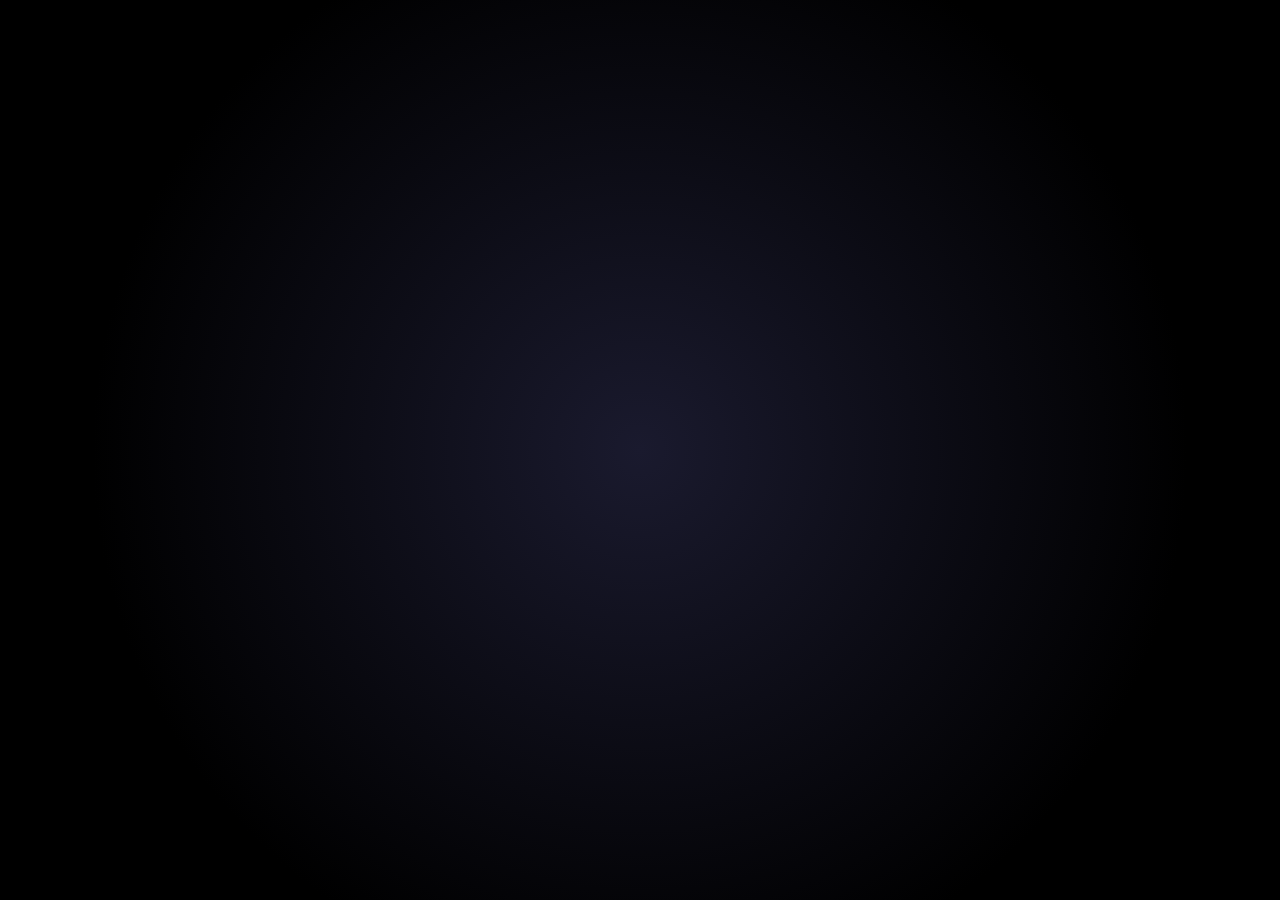
<file: galaxy.html>
<!DOCTYPE html>
<html lang="en">
<head>
    <meta charset="UTF-8">
    <meta name="viewport" content="width=device-width, initial-scale=1.0">
    <title>Grok Galaxy Background with Shooting Stars</title>
    <style>
        body {
            margin: 0;
            height: 100vh;
            background: radial-gradient(circle at center, #1a1a2e 0%, #000000 70%);
            overflow: hidden;
            display: flex;
            justify-content: center;
            align-items: center;
        }

        .galaxy-background {
            position: fixed;
            top: 0;
            left: 0;
            width: 100%;
            height: 100%;
            z-index: -1;
            opacity: 0;
            transition: opacity 1s ease-in-out;
        }

        .galaxy-background.active {
            opacity: 0.7; /* Subtle overlay effect */
        }

        .stars {
            position: absolute;
            top: 0;
            left: 0;
            width: 100%;
            height: 100%;
            background: transparent;
            box-shadow: 
                100px 200px 1px #ffffff,
                300px 400px 1px #e0e0e0,
                600px 100px 1px #d9d9d9,
                800px 600px 1px #f5f5f5,
                200px 700px 1px #cccccc,
                400px 300px 1px #e6e6e6,
                700px 500px 1px #ffffff,
                900px 200px 1px #d9d9d9,
                150px 350px 1px #f0f0f0,
                500px 250px 1px #e5e5e5;
            animation: twinkle 5s infinite alternate;
        }

        .stars-medium {
            box-shadow: 
                150px 250px 1.5px #ffffff,
                350px 450px 1.5px #e0e0e0,
                650px 150px 1.5px #d9d9d9,
                850px 650px 1.5px #f5f5f5,
                250px 750px 1.5px #cccccc,
                450px 350px 1.5px #e6e6e6,
                550px 550px 1.5px #ffffff,
                750px 300px 1.5px #d9d9d9;
            animation-duration: 7s;
        }

        .stars-large {
            box-shadow: 
                200px 300px 2px #ffffff,
                400px 500px 2px #e0e0e0,
                700px 200px 2px #d9d9d9,
                900px 700px 2px #f5f5f5,
                300px 600px 2px #cccccc,
                600px 400px 2px #e6e6e6;
            animation-duration: 10s;
        }

        .nebula {
            position: absolute;
            width: 100%;
            height: 100%;
            background: radial-gradient(circle at 30% 30%, rgba(50, 50, 150, 0.2) 0%, transparent 50%),
                        radial-gradient(circle at 70% 70%, rgba(150, 50, 100, 0.2) 0%, transparent 50%);
            opacity: 0.3;
            animation: nebula-glow 15s infinite alternate;
        }

        #galaxyCanvas {
            position: absolute;
            top: 0;
            left: 0;
            z-index: -1;
            opacity: 0;
            transition: opacity 1s ease-in-out;
        }

        #galaxyCanvas.active {
            opacity: 0.7; /* Subtle overlay effect */
        }

        @keyframes twinkle {
            0% { opacity: 0.7; transform: scale(1); }
            100% { opacity: 1; transform: scale(1.2); }
        }

        @keyframes nebula-glow {
            0% { opacity: 0.3; }
            100% { opacity: 0.5; }
        }
    </style>
</head>
<body>
    <div class="galaxy-background">
        <div class="stars stars-small"></div>
        <div class="stars stars-medium"></div>
        <div class="stars stars-large"></div>
        <div class="nebula"></div>
    </div>
    <canvas id="galaxyCanvas"></canvas>

    <script>
        const canvas = document.getElementById('galaxyCanvas');
        const ctx = canvas.getContext('2d');
        canvas.width = window.innerWidth;
        canvas.height = window.innerHeight;

        const stars = [];
        const shootingStars = [];
        for (let i = 0; i < 200; i++) {
            stars.push({
                x: Math.random() * canvas.width,
                y: Math.random() * canvas.height,
                radius: Math.random() * 2,
                opacity: Math.random() * 0.5 + 0.5
            });
        }

        function createShootingStar() {
            const startX = Math.random() * canvas.width;
            const startY = Math.random() * canvas.height / 4; // Start near top
            const angle = Math.random() * Math.PI / 4 + Math.PI / 8; // Diagonal trajectory
            shootingStars.push({
                x: startX,
                y: startY,
                length: 50,
                speed: 10,
                opacity: 1,
                vx: Math.cos(angle) * 10,
                vy: Math.sin(angle) * 10,
                life: 30 // Frames to live
            });
        }

        function animateCanvas() {
            ctx.fillStyle = 'rgba(0, 0, 0, 0.1)';
            ctx.fillRect(0, 0, canvas.width, canvas.height);

            // Draw static stars
            stars.forEach(star => {
                ctx.beginPath();
                ctx.arc(star.x, star.y, star.radius, 0, Math.PI * 2);
                ctx.fillStyle = `rgba(255, 255, 255, ${star.opacity})`;
                ctx.fill();
                star.opacity += (Math.random() - 0.5) * 0.02;
                star.opacity = Math.max(0.5, Math.min(1, star.opacity));
            });

            // Draw shooting stars
            shootingStars.forEach((star, index) => {
                ctx.beginPath();
                ctx.moveTo(star.x, star.y);
                ctx.lineTo(star.x - star.vx * star.length / star.speed, star.y - star.vy * star.length / star.speed);
                ctx.strokeStyle = `rgba(255, 255, 255, ${star.opacity})`;
                ctx.lineWidth = 2;
                ctx.stroke();

                // Update position
                star.x += star.vx;
                star.y += star.vy;
                star.life -= 1;
                star.opacity = star.life / 30;

                // Remove when life expires
                if (star.life <= 0) {
                    shootingStars.splice(index, 1);
                }
            });

            // Randomly spawn shooting stars
            if (Math.random() < 0.01) { // 1% chance per frame
                createShootingStar();
            }

            requestAnimationFrame(animateCanvas);
        }
        animateCanvas();

        const galaxyBackground = document.querySelector('.galaxy-background');
        const galaxyCanvas = document.getElementById('galaxyCanvas');
        let idleTimeout;

        function showGalaxy() {
            galaxyBackground.classList.add('active');
            galaxyCanvas.classList.add('active');
        }

        function hideGalaxy() {
            galaxyBackground.classList.remove('active');
            galaxyCanvas.classList.remove('active');
        }

        function resetIdleTimer() {
            clearTimeout(idleTimeout);
            hideGalaxy();
            idleTimeout = setTimeout(showGalaxy, 5000);
        }

        resetIdleTimer();

        ['mousemove', 'click', 'keypress', 'scroll'].forEach(event => {
            window.addEventListener(event, resetIdleTimer);
        });

        window.addEventListener('resize', () => {
            canvas.width = window.innerWidth;
            canvas.height = window.innerHeight;
            stars.forEach(star => {
                star.x = Math.random() * canvas.width;
                star.y = Math.random() * canvas.height;
            });
        });
    </script>
</body>
</html>
</file>
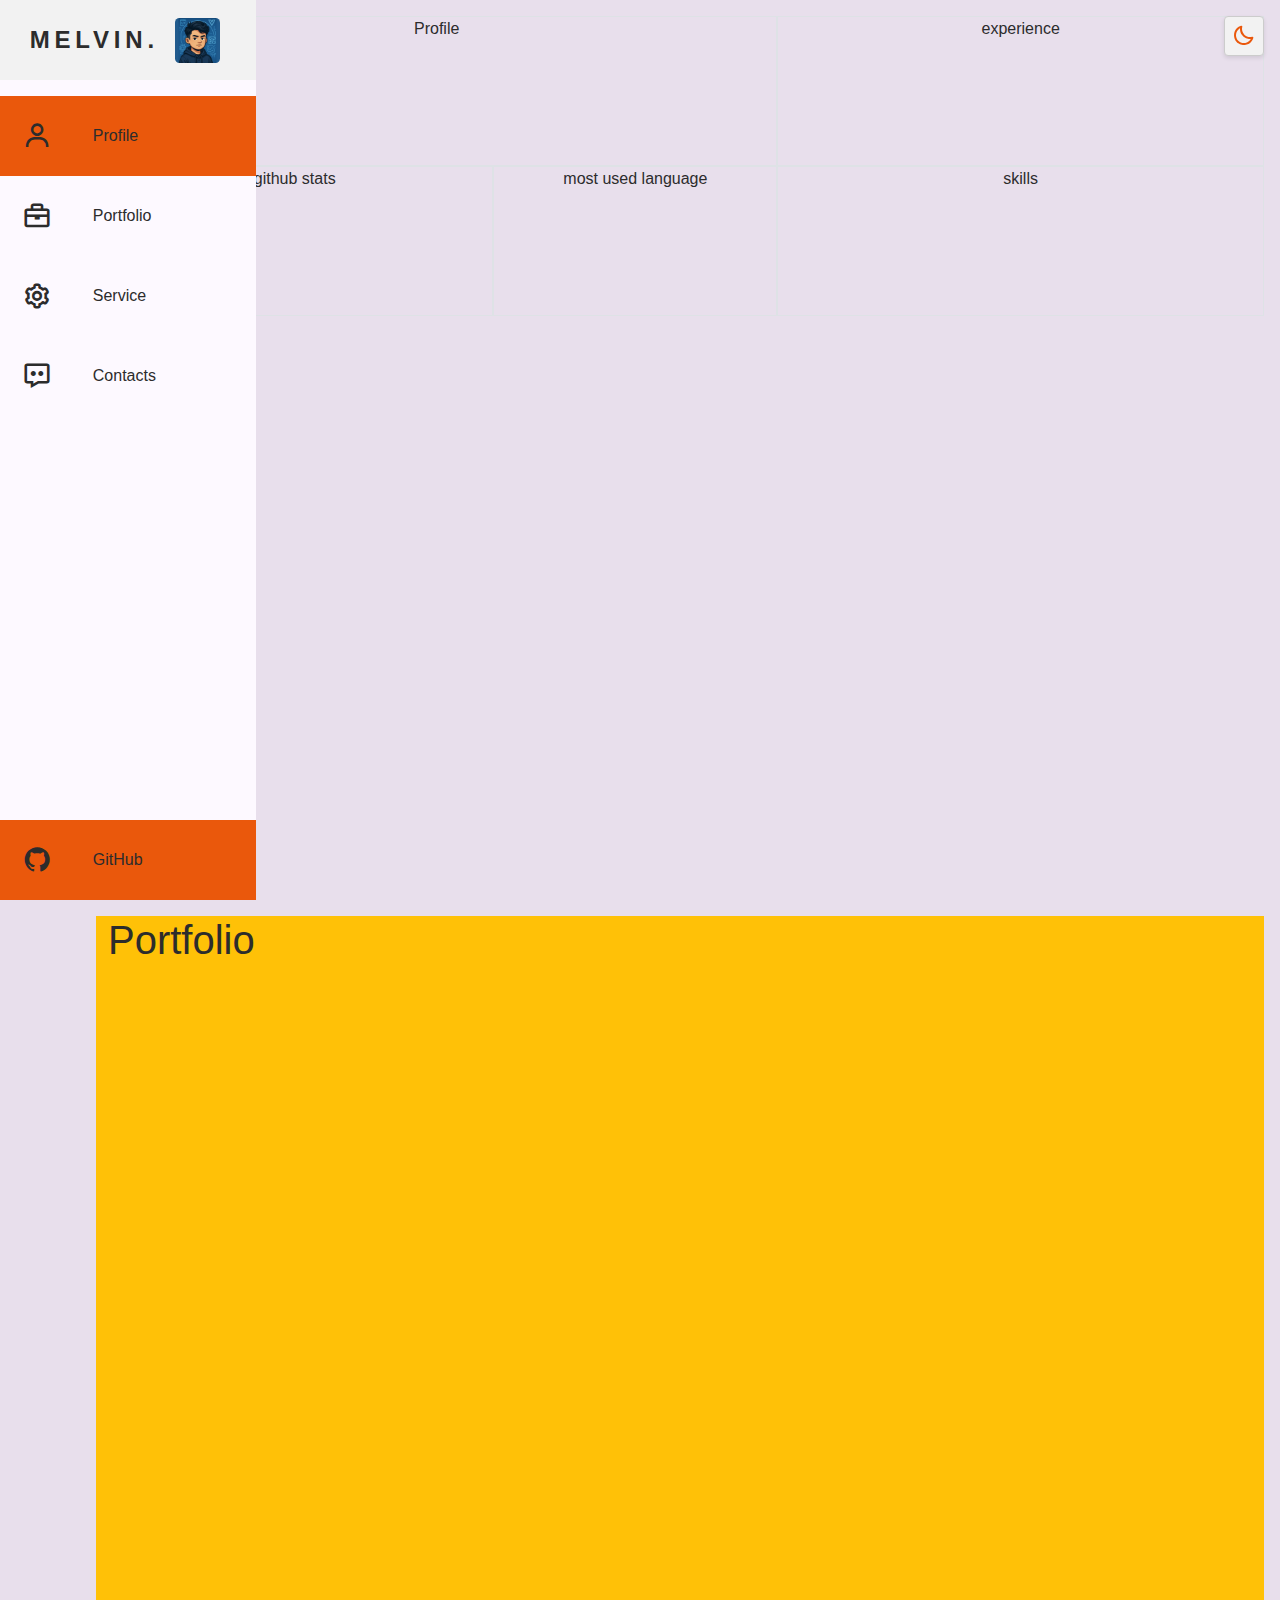
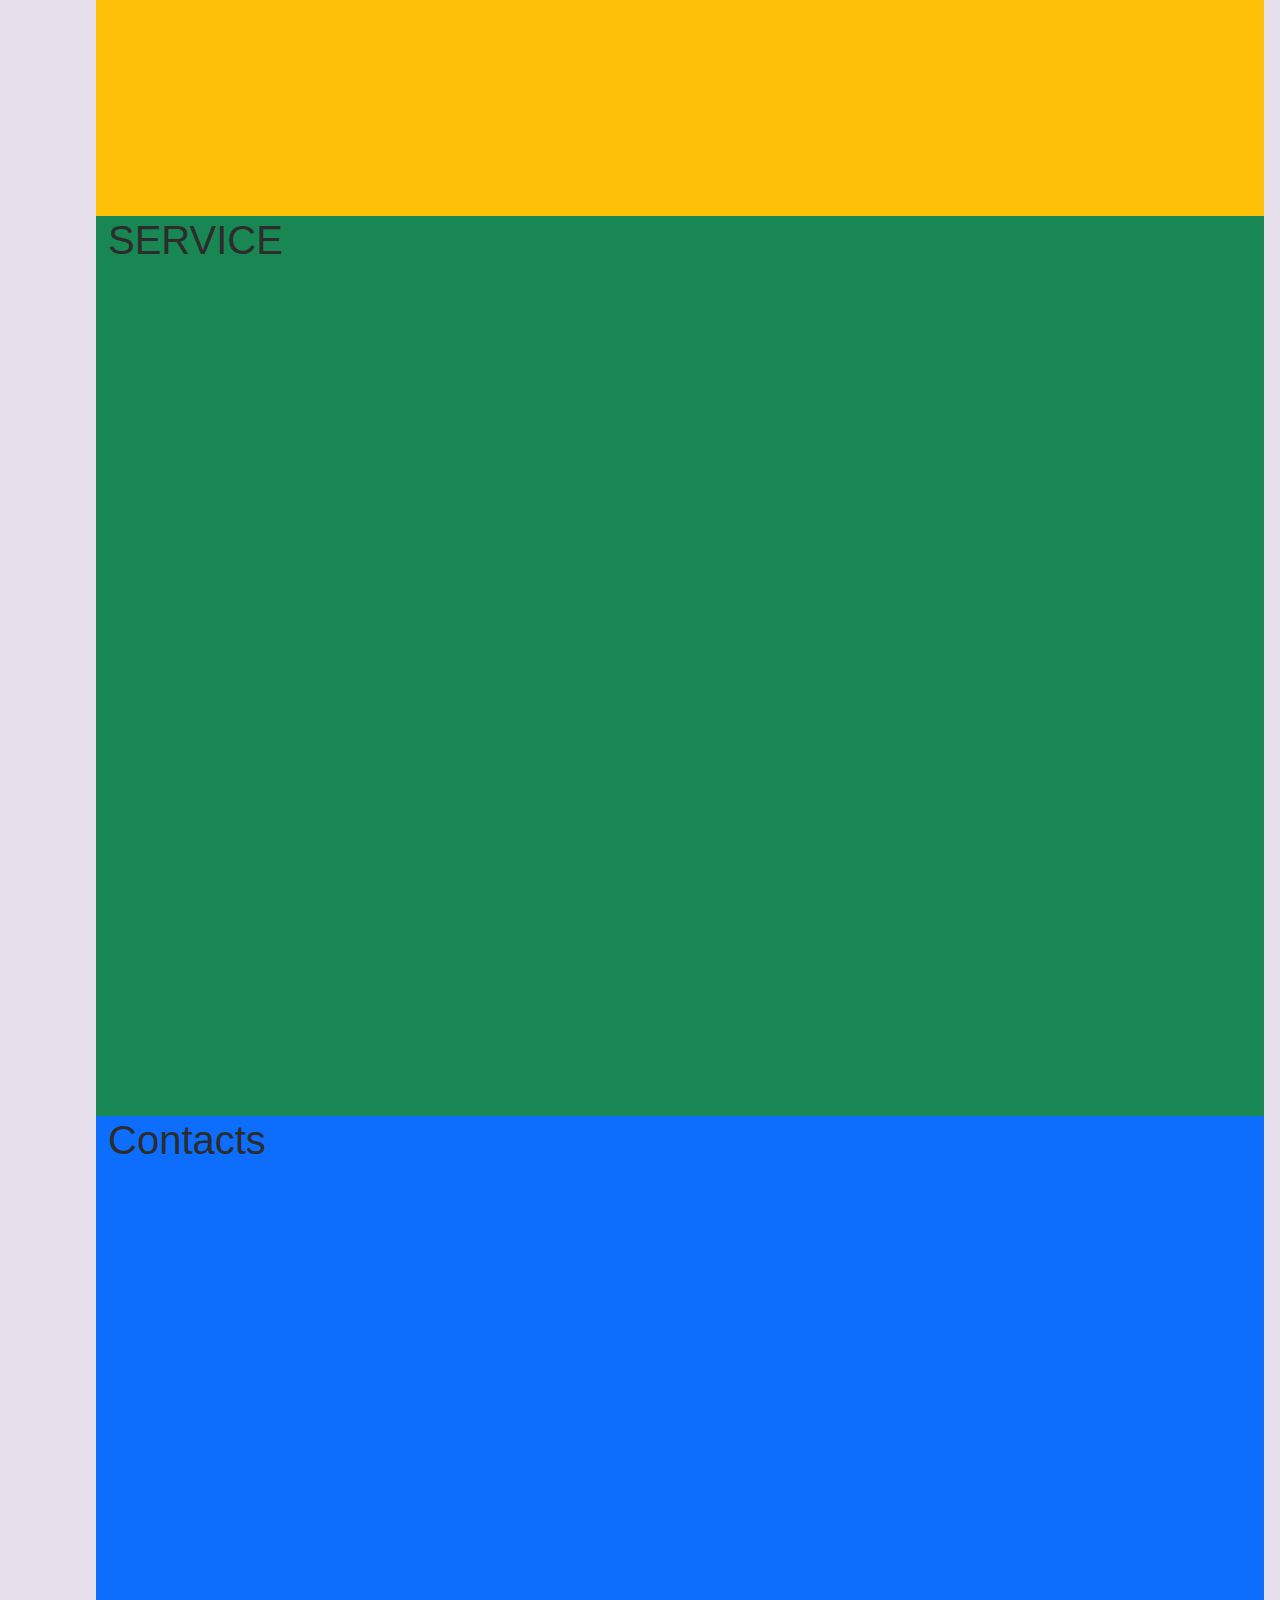
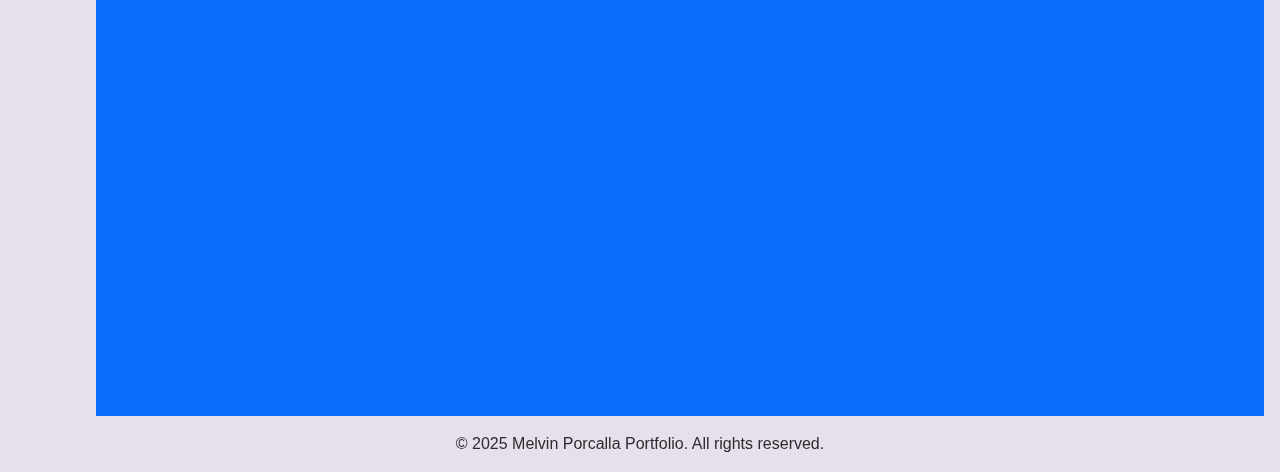
<file: index copy.html>
<html lang="en">
<head>
  <!-- Charset & Compatibility -->
  <meta charset="UTF-8">
  <meta http-equiv="X-UA-Compatible" content="IE=edge">
  <meta name="viewport" content="width=device-width, initial-scale=1.0">

  <!-- Title & Meta Description -->
  <title>Melvin Porcalla | Web Developer</title>
  <meta name="description" content="Portfolio of Melvin Porcalla, a Web Developer crafting responsive websites and user-friendly interfaces.">
  <meta name="author" content="Melvin Porcalla">

  <!-- Favicon -->
  <link rel="icon" href="./assets/images/favicon_io/favicon-32x32.png" type="image/png" sizes="32x32">
  <link rel="apple-touch-icon" href="./assets/images/favicon_io/apple-touch-icon.png">
  <link rel="manifest" href="./assets/images/favicon_io/site.webmanifest">

  <!-- Preconnect & DNS Prefetch -->
  <link rel="preconnect" href="https://cdn.jsdelivr.net" crossorigin>
  <link rel="dns-prefetch" href="https://cdn.jsdelivr.net">

  <!-- Open Graph / Facebook -->
  <meta property="og:title" content="Melvin Porcalla | Frontend Developer">
  <meta property="og:description" content="Explore my projects and see how I bring ideas to life through modern web design.">
  <meta property="og:image" content="./assets/images/preview.jpg">
  <meta property="og:url" content="https://yourdomain.com/">
  <meta property="og:type" content="website">

  <!-- Twitter Cards -->
  <meta name="twitter:card" content="summary_large_image">
  <meta name="twitter:title" content="Melvin Porcalla | Frontend Developer">
  <meta name="twitter:description" content="Frontend Developer portfolio of Melvin Porcalla. View UI/UX web projects built with modern tools like Vue.js.">
  <meta name="twitter:image" content="./assets/images/preview.jpg">

  <!-- Bootstrap & Boxicons CSS (via CDN) -->
  <link rel="stylesheet" href="https://cdn.jsdelivr.net/npm/bootstrap@5.3.7/dist/css/bootstrap.min.css" integrity="sha384-..." crossorigin="anonymous">
  <link rel="stylesheet" href="https://cdn.jsdelivr.net/npm/boxicons@2.1.4/css/boxicons.min.css">

  <!-- Main Custom Styles -->
  <link rel="stylesheet" href="./assets/css/utilities.css">
  <link rel="stylesheet" href="./assets/css/components.css">
  <link rel="stylesheet" href="./assets/css/sidebar.css">
  <link rel="stylesheet" href="./assets/css/main.css">
</head>

<style>
  #profile {
    height: 100vh;
  }

  .profile .col-12,
  .github-stats .col-7,
  .github-stats .col-5,
  .experience .col-12,
  .skills .col-12 {
  height: 150px;
}

</style>

<body>
  
  <div id="preloader" class="preloader d-flex justify-content-center align-items-center min-vh-100 mvp-bg-base position-fixed top-0 start-0 w-100 z-3">
      <div class="spinner-border util-text-primary" role="status">
          <span class="visually-hidden">Loading...</span>
      </div>
  </div>

  <nav class="sidenavbar">
    <ul class="navbar-nav">

      <li class="logo">
        <a href="#" class="nav-link">
          <span class="link-text">Melvin.</span>
          <img src="./assets/images/favicon_io/android-chrome-512x512.png" alt="icon" class="logo-img">
        </a>
      </li>

      <li class="nav-item">
        <a href="#profile" class="nav-link">
          <i class="bx bx-user fa-icon"></i>
          <span class="link-text">Profile</span>
        </a>
      </li>

      <li class="nav-item">
        <a href="#portfolio" class="nav-link">
          <i class="bx bx-briefcase fa-icon"></i>
          <span class="link-text">Portfolio</span>
        </a>
      </li>

      <li class="nav-item">
        <a href="#service" class="nav-link">
          <i class="bx bx-cog fa-icon"></i> <!-- Changed from bx-user to bx-cog -->
          <span class="link-text">Service</span>
        </a>
      </li>

      <li class="nav-item">
        <a href="#contacts" class="nav-link">
          <i class="bx bx-message-dots fa-icon"></i>
          <span class="link-text">Contacts</span>
        </a>
      </li>

      <li class="nav-item">
        <a href="https://github.com/MvPorcalla" target="_blank" class="nav-link">
          <i class="bx bxl-github fa-icon"></i>
          <span class="link-text">GitHub</span>
        </a>
      </li>

    </ul>
  </nav>

  <main>
    <!-- Theme Toggle Button -->
    <div class="Theme-toggle">
      <button id="themeToggle" aria-label="Toggle theme" aria-pressed="true">
        <i class='bx bx-sun'></i>
      </button>
    </div>

    <!-- ================ PROFILE SECTION ================ -->
    <section class="profile section-full" id="profile">
      <div class="container-fluid my-3">
        <div class="row text-center">

          <!-- left side -->
          <div class="col-7">

              <div class="row profile-info">
                <div class="col-12 border">
                    Profile
                </div>
              </div>

              <div class="row github-stats">
                <div class="col-7 border">
                  github stats
                </div>
                <div class="col-5 border">
                  most used language
                </div>

              </div>
          </div>

          <!-- right side -->
          <div class="col-5">

            <div class="row experience">
              <div class="col-12 border">
                experience
              </div>
            </div>

            <div class="row skills ">
              <div class="col-12 border">
                skills
              </div>
            </div>

          </div>

        </div>

    </section>

    <!-- ================ PORTFOLIO SECTION ================ -->
    <section class="portfolio section-full bg-warning" id="portfolio">
      <div class="container-fluid">
          <div class="row">

            <h1>Portfolio</h1>

          </div>
      </div>
    </section>

        <!-- ================ SERVICE SECTION ================ -->
    <section class="service section-full bg-success" id="service">
      <div class="container-fluid">
          <div class="row">

            <h1>SERVICE</h1>

          </div>
      </div>
    </section>

        <!-- ================ CONTACT SECTION ================ -->
    <section class="contacts section-full bg-primary" id="contacts">
      <div class="container-fluid">
          <div class="row">

            <h1>Contacts</h1>

          </div>
      </div>
    </section>

  </main>

  <!-- Footer -->
  <footer class="text-center py-3">
      <div class="container">
          <p class="m-0">&copy; 2025 Melvin Porcalla Portfolio. All rights reserved.</p>
      </div>
  </footer>

  <!-- Bootstrap JS -->
  <script src="https://cdn.jsdelivr.net/npm/bootstrap@5.3.7/dist/js/bootstrap.bundle.min.js" defer></script>

  <script src="js/scripts.js"></script>

</body>
</html>
</file>
<file: assets/css/utilities.css>
/* utilities.css */

/* ================= Fonts ================= */
:root {
    /* Font Families */
    --util-ff-primary: 'Montserrat', sans-serif;
    --util-ff-secondary: 'Merriweather', serif;
    --util-ff-terminal: 'Fira Code', monospace;

    /* Font Sizes */
    --util-fs-xs: 0.75rem;
    --util-fs-sm: 0.875rem;
    --util-fs-base: 1rem;
    --util-fs-lg: 1.125rem;
    --util-fs-xl: 1.25rem;
    --util-fs-2xl: 1.5rem;
    --util-fs-3xl: 1.875rem;
    --util-fs-4xl: 2.25rem;
    --util-fs-5xl: 3rem;
    --util-fs-6xl: 3.75rem;

    /* Font Weights */
    --util-fw-normal: 400;
    --util-fw-medium: 500;
    --util-fw-semibold: 600;
    --util-fw-bold: 700;
    --util-fw-extrabold: 800;

    /* Brand Colors */
    --util-color-primary: #ea580c;
    --util-color-secondary: #f97316;
    --util-color-accent: #c2410c;

    --util-color-text: #f1f1f1;
    --util-color-text-muted: #a1a1a1;
    --util-color-text-inverse: #222222;

    --util-color-bg: #161718;
    --util-color-bg-dark: #121212;
    --util-color-bg-light: #222222;

    --util-color-gradient: linear-gradient(to right, #0f0f0f, #1a1a1a, #262626);
}

/* ================= Light Mode Variables ================= */
[data-theme="light"] {
    --util-color-text: #2c2c2c;
    --util-color-text-muted: #6b7280;
    --util-color-text-inverse: #ffffff;

    --util-color-bg: #e8dfec;
    --util-color-bg-light: #f2f2f2;
    --util-color-bg-dark: #fdf9ff;

    --util-color-gradient: linear-gradient(to right, #ffffff, #fefefe, #fcfcfc);
}

/* ================= Utility Classes ================= */

/* Font Families */
.util-font-primary { font-family: var(--util-ff-primary); }
.util-font-secondary { font-family: var(--util-ff-secondary); }

/* Font Sizes */
.util-text-xs { font-size: var(--util-fs-xs); }
.util-text-sm { font-size: var(--util-fs-sm); }
.util-text-base { font-size: var(--util-fs-base); }
.util-text-lg { font-size: var(--util-fs-lg); }
.util-text-xl { font-size: var(--util-fs-xl); }
.util-text-2xl { font-size: var(--util-fs-2xl); }
.util-text-3xl { font-size: var(--util-fs-3xl); }
.util-text-4xl { font-size: var(--util-fs-4xl); }
.util-text-5xl { font-size: var(--util-fs-5xl); }
.util-text-6xl { font-size: var(--util-fs-6xl); }

/* Font Weights */
.util-weight-normal { font-weight: var(--util-fw-normal); }
.util-weight-medium { font-weight: var(--util-fw-medium); }
.util-weight-semibold { font-weight: var(--util-fw-semibold); }
.util-weight-bold { font-weight: var(--util-fw-bold); }
.util-weight-extrabold { font-weight: var(--util-fw-extrabold); }

/* Text Colors */
.util-text-primary { color: var(--util-color-primary); }
.util-text-secondary { color: var(--util-color-secondary); }
.util-text-accent { color: var(--util-color-accent); }
.util-text-muted { color: var(--util-color-text-muted); }
.util-text-base { color: var(--util-color-text); }
.util-text-inverse { color: var(--util-color-text-inverse); }

/* Background Colors */
.util-bg-primary { background-color: var(--util-color-primary); }
.util-bg-secondary { background-color: var(--util-color-secondary); }
.util-bg-accent { background-color: var(--util-color-accent); }
.util-bg-light { background-color: var(--util-color-bg-light); }
.util-bg-dark { background-color: var(--util-color-bg-dark); }
.util-bg-base { background-color: var(--util-color-bg); }
.util-bg-gradient { background: var(--util-color-gradient); }
</file>
<file: assets/css/components.css>
/* ==================================================== Custom Buttons ======================================================= */

/* Base Button Style */
.util-btn {
    border-radius: 0.375rem;
    font-weight: var(--util-fw-bold);
    font-family: var(--util-ff-primary);
    display: inline-flex;              /* Use flex for better control */
    align-items: center;
    justify-content: center;
    text-decoration: none;
    border: none;
    cursor: pointer;
    line-height: 1.5;
    transition: background-color 0.3s ease, color 0.3s ease, transform 0.2s ease;
}


/* Size Variants */
.util-btn-sm {
    padding: 0.25rem 0.5rem;                 /* 4px 8px */
    font-size: var(--util-fs-sm);             /* 14px */
}

.util-btn-md {
    padding: 0.5rem 1rem;                    /* 8px 16px */
    font-size: var(--util-fs-base);           /* 16px */
}

.util-btn-lg {
    padding: 0.75rem 1.25rem;                /* 12px 20px */
    font-size: var(--util-fs-lg);             /* 18px */
}

/* Primary Button */
.util-btn-primary {
    background-color: var(--util-color-primary);
    color: #fff;
}

.util-btn-primary:hover {
    background-color: var(--util-color-accent);
    transform: translateY(-2px);
}

/* Outline Button */
.util-btn-outline {
    background-color: transparent;
    color: var(--util-color-primary);
    border: 2px solid var(--util-color-primary);
}

.util-btn-outline:hover {
    background-color: var(--util-color-primary);
    color: #fff;
}

.util-btn:focus-visible {
    outline: 2px solid var(--util-color-accent);
    outline-offset: 3px;
}

/* ==================================================== Custom Loader ======================================================= */

.preloader {
    position: fixed;         /* Fixed to viewport */
    top: 0;
    left: 0;
    width: 100%;
    height: 100%;            /* Full viewport height */
    display: flex;
    justify-content: center;
    align-items: center;
    background: rgba(0, 0, 0, 0.4); /* Semi-transparent background */
    backdrop-filter: blur(3px);
    opacity: 1;
    visibility: visible;
    transition: opacity 0.5s ease, visibility 0.5s ease;
    z-index: 9999;           /* Make sure it's above everything */
}

.preloader.hidden {
    opacity: 0;
    visibility: hidden;
    pointer-events: none;
    transition: opacity 0.5s ease, visibility 0.5s ease;
}
</file>
<file: assets/css/sidebar.css>
/* ===================== Custom Side Navbar ===================== */
.sidenavbar {
  position: fixed;
  top: 0;
  left: 0;
  width: 5rem;
  height: 100vh;
  background-color: var(--util-color-bg-dark);
  z-index: 1000;
  overflow: hidden;
  transition: width 300ms ease, background-color 0.3s ease;
}

/* Navbar Layout */
.navbar-nav {
  list-style: none;
  padding: 0;
  margin: 0;
  display: flex;
  flex-direction: column;
  align-items: center;
}

.nav-item {
  width: 100%;
}

.nav-item:last-child {
  position: absolute;
  bottom: 0;
  left: 0;
  background-color: var(--util-color-primary);
  transition: background-color 0.3s ease;
}

/* ===================== Logo ===================== */
.logo {
  background-color: var(--util-color-bg-light);
  font-weight: var(--util-fw-bold);
  font-size: var(--util-fs-2xl);
  color: var(--util-color-text);
  text-transform: uppercase;
  margin-bottom: 1rem;
  text-align: center;
  letter-spacing: 0.3rem;
  width: 100%;
  transition: background-color 0.3s ease, color 0.3s ease;
  display: flex;
  align-items: center;
  justify-content: center;
  gap: 0.5rem;
  overflow: hidden;
}

.logo-img {
  border-radius: 10%;
  width: 45px;
  min-width: 2rem;
  margin: 0 1.4rem 0 1rem;
  transition: transform 0.3s ease;
}

/* Optional: Add fade-in for text */
.logo-text {
  white-space: nowrap;
  opacity: 1;
  transition: opacity 0.3s ease;
}

/* When sidebar is collapsed */
.sidenavbar.collapsed .logo-text {
  opacity: 0;
  transition-delay: 0.1s;
  pointer-events: none;
  width: 0;
}


/* ===================== Navigation Link ===================== */
.nav-link {
  display: flex;
  align-items: center;
  height: 5rem;
  color: var(--util-color-text);
  text-decoration: none;
  transition: background-color 0.3s ease, color 0.3s ease;
}

.nav-link.active {
  background-color: var(--util-color-primary);
  color: var(--util-color-light); /* optional */
}

.nav-link:hover {
  background-color: var(--util-color-bg-light);
}

.link-text {
  display: none;
  margin-left: 1rem;
  opacity: 0;
  transition: opacity 0.3s ease 100ms;
}

.bx {
  font-size: var(--util-fs-3xl);
  min-width: 2rem;
  margin: 0 1.4rem;
}

/* ===================== Sidebar Hover Effect ===================== */
.sidenavbar:hover {
  width: 15rem;
  transition: width 300ms ease;
}

.sidenavbar:hover .link-text {
  display: inline;
  opacity: 1;
}

/* ===================== Responsive Design ===================== */

/* Small Screens (max-width: 600px) */
@media only screen and (max-width: 600px) {
  .sidenavbar {
    bottom: 0;
    top: auto;
    width: 100vw;
    height: 5rem;
  }

  .sidenavbar:hover {
    width: 100vw;
  }

  .logo {
    display: none;
  }

  .navbar-nav {
    flex-direction: row;
  }

  .nav-item:last-child {
    display: none;
  }

  .nav-link {
    justify-content: center;
  }

  .sidenavbar:hover .link-text {
    display: none;
  }

  main {
    margin: 0;
  }
}

/* Large Screens (min-width: 600px) */
@media only screen and (min-width: 600px) {
  .sidenavbar:hover {
    width: 16rem;
  }

  .sidenavbar:hover .link-text {
    display: inline;
  }

  .sidenavbar:hover .logo svg {
    margin-left: 11rem;
  }

  .sidenavbar:hover .logo-text {
    left: 0;
  }
}
</file>
<file: assets/css/main.css>
/*main.css - global css */

/* ==================================================== Scroll Bar ======================================================= */

/* Custom scrollbar styles for WebKit browsers */
body::-webkit-scrollbar {
  width: 0.25rem;
}
body::-webkit-scrollbar-track {
  background: var(--util-color-bg);
}
body::-webkit-scrollbar-thumb {
  background: var(--util-color-accent);
}
body::-webkit-scrollbar-thumb:hover {
  background: var(--util-color-primary);
}

/* ======================================================================================================================== */

/* loader animation
@keyframes fadeInUp {
    to {
        opacity: 1;
        transform: translateY(0);
    }
}


/* Reset and Layout */
*, *::before, *::after {
  box-sizing: border-box;
}

* {
  margin: 0;
  padding: 0;
}

html {
  height: 100%;
  scroll-behavior: smooth;
}

body {
  min-height: 100vh;
  display: flex;
  flex-direction: column;
  overflow-x: hidden;
  font-family: var(--util-ff-primary), 'Open Sans', Arial, sans-serif;
  background-color: var(--util-color-bg);
  color: var(--util-color-text);
  font-size: var(--util-fs-base);
  font-weight: var(--util-fw-normal);
  line-height: 1.5;
  margin: 0;
  transition: background-color 0.3s ease, color 0.3s ease;
}

main {
  margin-left: 5rem;
  padding-left: 1rem;
  padding-right: 1rem;
  animation: fadeInUp 0.5s ease forwards;
}

/* Small Screens (max-width: 600px) */
@media only screen and (max-width: 767px) {
    main {
        margin-left: 0;
        padding-left: 0 ;
        padding-right: 0;
    }
}

footer {
    flex-shrink: 0;
    padding: 1rem 1.5rem;
    background-color: transparent;
    backdrop-filter: blur(10px);
    color: var(--mvp-color-nav-text);
    border-top: 1px solid var(--mvp-color-bg-light);
    transition:
        background-color 0.3s ease,
        color 0.3s ease,
        border-color 0.3s ease,
        backdrop-filter 0.3s ease;
}

footer p {
    margin: 0;
}

.section-full {
  min-height: 100vh;
  scroll-margin-top: 0;
}

/* #portfolio,
#profile,
#service,
#contacts {
  scroll-margin-top: 1rem;
} */

/* Theme Toggle Wrapper */
.Theme-toggle {
  position: fixed;
  top: 1rem;
  right: 1rem;
  z-index: 1100;
}

/* Square Toggle Button */
.Theme-toggle button {
  width: 2.5rem;
  height: 2.5rem;
  background-color: var(--util-color-bg-light);
  border: 1px solid var(--util-color-border, #ccc);
  border-radius: 0.25rem;
  box-shadow: 0 2px 4px rgba(0, 0, 0, 0.1);
  cursor: pointer;
  display: flex;
  align-items: center;
  justify-content: center;
  transition: background-color 0.3s ease, box-shadow 0.3s ease;
  padding: 0; /* optional: remove internal space */
}

/* Icon Inside the Toggle */
.Theme-toggle button i {
  font-size: 1.5rem;
  color: var(--util-color-primary);
}

/* Hover Effect */
.Theme-toggle button:hover {
  background-color: var(--util-color-bg-dark);
  box-shadow: 0 4px 8px rgba(0, 0, 0, 0.15);
}
</file>
